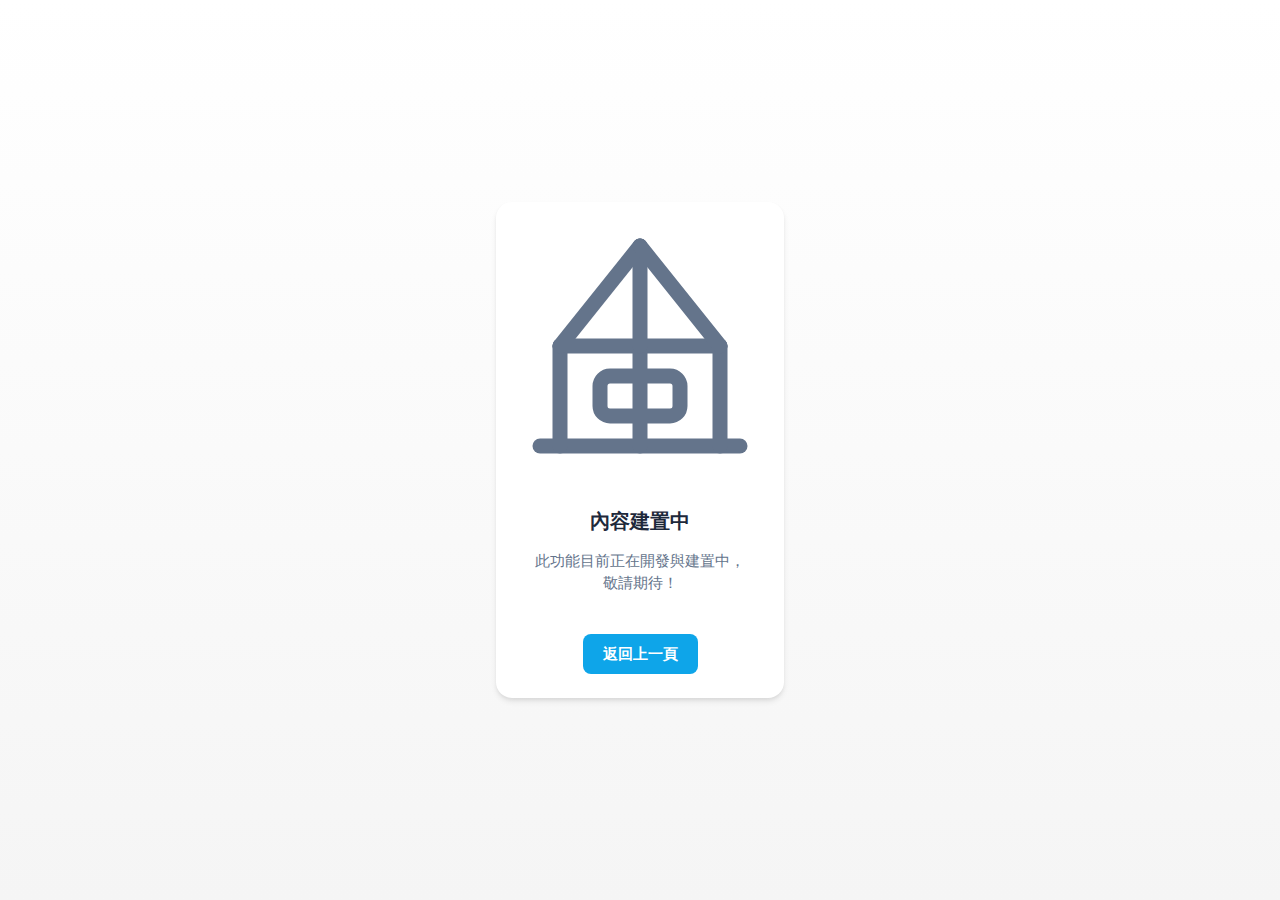
<file: bt.html>
<!doctype html>
<html lang="zh-Hant">
<head>
  <meta charset="utf-8">
  <meta name="viewport" content="width=device-width, initial-scale=1, viewport-fit=cover">
  <link rel="icon" type="image/svg+xml" href="favicon.svg">
  <title>西北e生活｜內容建置中</title>
  <link rel="preconnect" href="https://fonts.googleapis.com">
  <link rel="preconnect" href="https://fonts.gstatic.com" crossorigin>
  <link href="https://fonts.googleapis.com/css2?family=Inter:wght@400;600;700&display=swap" rel="stylesheet">
  <link rel="stylesheet" href="styles.css">
  <style>
    body {
      background-color: #f8fafc;
      display: flex;
      flex-direction: column;
      align-items: center;
      justify-content: center;
      height: 100vh;
      margin: 0;
      font-family: 'Inter', sans-serif;
    }
    .construction-container {
      text-align: center;
      padding: 24px;
      max-width: 400px;
      background: white;
      border-radius: 16px;
      box-shadow: 0 4px 6px -1px rgba(0, 0, 0, 0.1), 0 2px 4px -1px rgba(0, 0, 0, 0.06);
    }
    .construction-img {
      width: 100%;
      max-width: 240px;
      margin-bottom: 24px;
    }
    .construction-title {
      font-size: 20px;
      font-weight: 700;
      color: #1e293b;
      margin-bottom: 12px;
    }
    .construction-desc {
      font-size: 15px;
      color: #64748b;
      line-height: 1.5;
    }
    .btn-back {
      margin-top: 24px;
      padding: 10px 20px;
      background-color: #0ea5e9;
      color: white;
      border: none;
      border-radius: 8px;
      font-size: 15px;
      font-weight: 600;
      cursor: pointer;
      text-decoration: none;
      display: inline-block;
    }
    .btn-back:hover {
      background-color: #0284c7;
    }
  </style>
</head>
<body>
  <div class="construction-container">
    <svg class="construction-img" viewBox="0 0 24 24" fill="none" stroke="#64748b" stroke-width="1.5" stroke-linecap="round" stroke-linejoin="round">
      <path d="M22 22L2 22"/>
      <path d="M4 22L4 12"/>
      <path d="M20 22L20 12"/>
      <path d="M12 22L12 12"/>
      <path d="M4 12L20 12"/>
      <path d="M12 12L12 2"/>
      <path d="M4 12L12 2"/>
      <path d="M20 12L12 2"/>
      <rect x="8" y="15" width="8" height="4" rx="1"/>
    </svg>
    <h1 class="construction-title">內容建置中</h1>
    <p class="construction-desc">此功能目前正在開發與建置中，<br>敬請期待！</p>
    <a href="front.html" class="btn-back">返回上一頁</a>
  </div>
</body>
</html>
</file>
<file: styles.css>
:root{
  --red:#C62828;
  --red-700:#B71C1C;
  --gray-900:#212121;
  --gray-700:#616161;
  --gray-300:#e0e0e0;
  --gray-100:#f5f5f5;
  --white:#ffffff;
}
*{box-sizing:border-box}
html,body{height:100%}
body{margin:0;font-family:"Noto Sans TC",system-ui,-apple-system,Segoe UI,Roboto,Arial; color:var(--gray-900);background:linear-gradient(180deg,var(--white),var(--gray-100))}
.page{min-height:100%;display:flex;flex-direction:column}
.brand{display:flex;align-items:center;gap:12px;padding:16px}
.brand .logo{display:grid;place-items:center;width:40px;height:40px}
.brand h1{font-size:20px;font-weight:700;color:var(--red)}
.content{flex:1;padding:16px;display:flex;flex-direction:column;gap:16px}
.card{background:var(--white);border:1px solid var(--gray-300);border-radius:16px;padding:16px;box-shadow:0 6px 20px rgba(0,0,0,.06)}
.field{display:flex;flex-direction:column;gap:8px;margin-bottom:8px}
.field:first-of-type{margin-bottom:16px}
label{font-size:14px;color:var(--gray-700);user-select:none}
input,select{height:44px;border:1px solid var(--gray-300);border-radius:10px;padding:0 12px;font-size:16px;background:#fff}
input:focus,select:focus{outline:2px solid rgba(198,40,40,.25);border-color:var(--red)}
.password-wrap{display:flex;align-items:center}
.password-wrap{position:relative}
.password-wrap input{flex:1;padding-right:44px}
.icon-btn{height:36px;padding:0 12px;border:1px solid var(--gray-300);border-radius:8px;background:var(--gray-100);color:var(--gray-900)}
.icon-btn.icon-inside{position:absolute;right:6px;top:50%;transform:translateY(-50%);border:none;background:transparent;padding:0}
.row{display:flex;align-items:center;gap:12px}
.between{justify-content:space-between}
.end{justify-content:flex-end}
.checkbox{display:flex;align-items:center;gap:8px}
.link{color:var(--red);text-decoration:none}
.link:hover{text-decoration:underline}
.btn{height:48px;border:none;border-radius:12px;font-size:16px;font-weight:600}
.btn.full{width:100%}
.btn.ghost{background:#fff;border:none;color:var(--red)}
.btn + .btn{margin-top:16px}
.btn.primary{background:linear-gradient(180deg,var(--red),var(--red-700));color:#fff}
.btn.primary:active{opacity:.9}
.btn, .icon-btn{cursor:pointer;transition:all .15s ease}
.btn.primary:hover{box-shadow:0 6px 16px rgba(198,40,40,.25);filter:brightness(1.03)}
.btn.ghost:hover{background:var(--gray-100)}
.icon-btn:hover{background:var(--gray-300)}
.icon-btn.icon-inside:hover{opacity:.8;background:transparent}
.message{margin-top:10px;font-size:14px;color:var(--red)}
.roles{display:none}
.role-chip{background:#fff;color:var(--red);border:1px solid var(--red);border-radius:999px;padding:8px 12px;font-size:12px}
.footer{padding:16px;text-align:center;color:var(--gray-700)}
.modal{position:fixed;inset:0;display:grid;place-items:center}
.modal[hidden]{display:none}
.modal-backdrop{position:absolute;inset:0;background:rgba(0,0,0,.4)}
.modal-body{position:relative;width:92vw;max-width:520px;background:#fff;border-radius:16px;overflow:hidden;border:1px solid var(--gray-300)}
.modal-header{display:flex;justify-content:space-between;align-items:center;padding:12px 16px;background:var(--gray-100)}
.modal-content{padding:16px}
@media(min-width:768px){
  .brand h1{font-size:24px}
  .content{padding:24px}
}
.field-head{display:flex;justify-content:space-between;align-items:center;margin-bottom:4px}
label.right{text-align:right}
</file>
